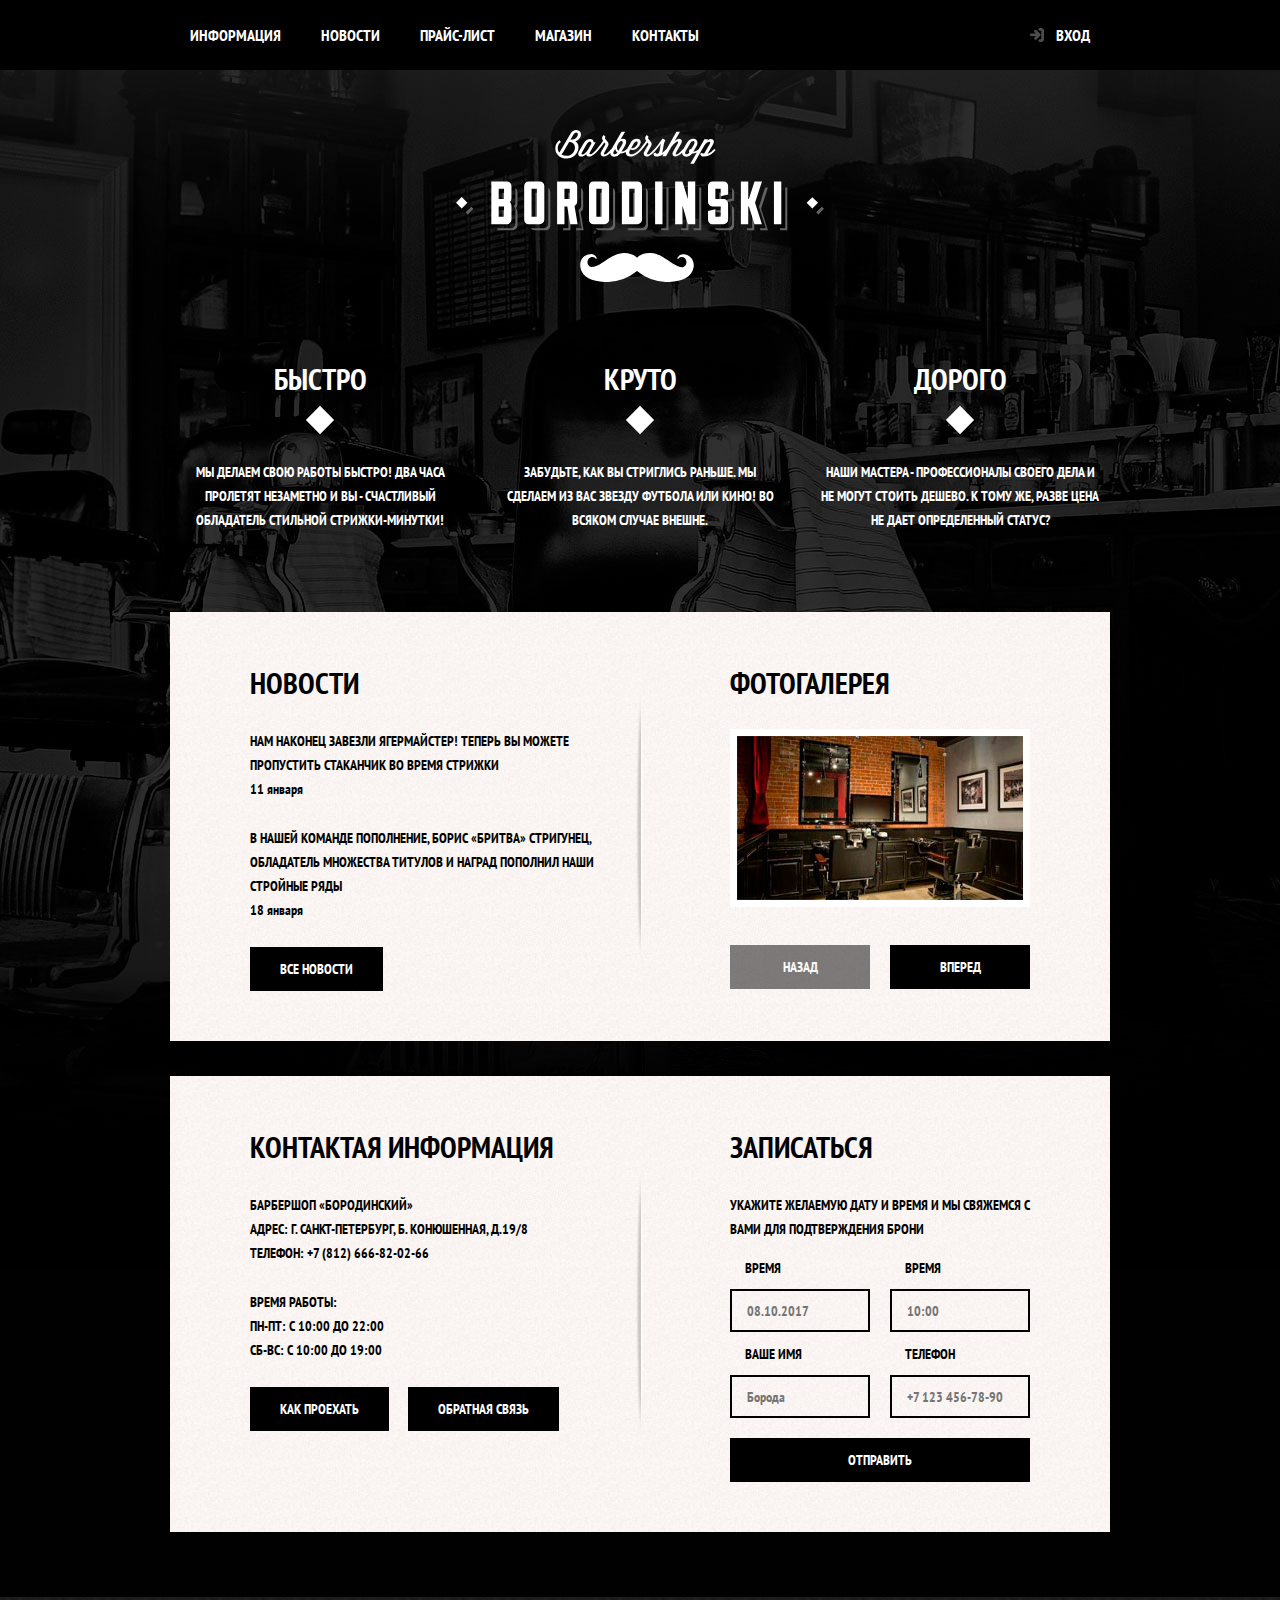
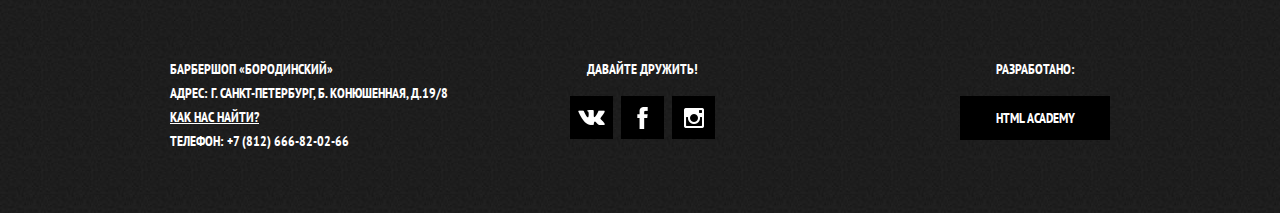
<file: index.html>
<!DOCTYPE html>
<html lang="ru">
	<head>
		<meta charset="utf-8">
		<title>Барбершоп «Бородинский»</title>
		<link href="https://fonts.googleapis.com/css?family=PT+Sans+Narrow:400,700&display=swap" rel="stylesheet">
		<link rel="stylesheet" type="text/css" href="css/normalize.css">
		<link rel="stylesheet" type="text/css" href="css/common.css">
		<link rel="stylesheet" type="text/css" href="css/style.css">	
	</head>

	<body class="inner-page">

		<header class="main-header">
			<nav class="main-navigation">
				<a class="main-header-logo">
					<img src="img/index-logo.svg" width="368" height="153" alt="Логотип барбершопа «Бородинский»">
				</a>
				<div class="main-navigation-wrapper">
					<div class="container">
						<ul class="site-navigation">
							<li><a href="info.html">Информация</a></li>
							<li><a href="news.html">Новости</a></li>
							<li><a href="price.html">Прайс-лист</a></li>
							<li><a href="catalog.html">Магазин</a></li>
							<li><a href="contacts.html">Контакты</a></li>
						</ul>
						<ul class="user-navigation">
							<li><a class="login-link" href="login.html">Вход</a></li>
						</ul>
					</div>	
				</div>
			</nav>
		</header>

			<main class="container">

				<h1 class="visually-hidden">Барбершоп «Бородинский»</h1>

				<section class="features">
					<h2 class="visually-hidden">Преимущества</h2>
					<ul class="features-list">
						<li class="feature-item">
							<h3>Быстро</h3>
							<p>Мы делаем свою работы быстро! Два часа пролетят незаметно и вы - счастливый обладатель стильной стрижки-минутки!</p>
						</li>
						<li class="feature-item">
							<h3>Круто</h3>
							<p>Забудьте, как вы стриглись раньше. Мы сделаем из вас звезду футбола или кино! Во всяком случае внешне.</p>
						</li>
						<li class="feature-item">
							<h3>Дорого</h3>
							<p>Наши мастера - профессионалы своего дела и не могут стоить дешево. К тому же, разве цена не дает определенный статус?</p>
						</li>
					</ul>
				</section>
				
				<div class="index-columns">
					<section class="news">
						<h2>Новости</h2>
						<ul class="news-list">
							<li class="news-item">
								<p>Нам наконец завезли Ягермайстер! Теперь вы можете пропустить стаканчик во время стрижки</p>
								<time datetime="2016-01-11">11 января</time>
							</li>
							<li class="news-item">
								<p>В нашей команде пополнение, Борис «Бритва» Стригунец, обладатель множества титулов и наград пополнил наши стройные ряды</p>
								<time datetime="2016-01-18">18 января</time>
						 	</li>
						</ul>
						<a class="button" href="news.html">Все новости</a>
					</section>

					<section class="gallery">
						<h2>Фотогалерея</h2>
						<div class="gallery-container">
							<figure class="gallery-content">
								<a href="#">
									<img src="img/studio.jpg" width="286" height="164" alt="Интерьер">
								</a>
							</figure>
							<button class="button gallery-button gallery-button-back disabled">Назад</button>
							<button class="button gallery-button gallery-button-next">Вперед</button>
						</div>
					</section>
				</div>

				<div class="index-columns">
					<section class="contacts">
						<h2>Контактая информация</h2>
						<p>
							Барбершоп «Бородинский»<br>
							Адрес: г. Санкт-Петербург, Б. Конюшенная, д.19/8<br>
							Телефон: +7 (812) 666-82-02-66
						</p>
						<p>
							Время работы:<br>
							пн-пт: с 10:00 до 22:00<br>
							сб-вс: с 10:00 до 19:00
						</p>
						<a class="button" href="map.html">Как проехать</a>
						<a class="button" href="contacts.html">Обратная связь</a>
					</section>
				
					<section class="appointment">
						<h2>Записаться</h2>
						<p class="appointment-info">Укажите желаемую дату и время и мы свяжемся с вами для подтверждения брони</p>
						<form class="appointment-form" action="https://echo.htmlacademy.ru" method="post">
							<p class="appointment-item">
								<label for="appointment-data">Время</label>
								<input id="appointment-data" type="text" name="date" value="" placeholder="08.10.2017">
							</p>
							<p class="appointment-item">
								<label for="appointment-time">Время</label>
								<input id="appointment-time" type="text" name="time" value="" placeholder="10:00">
							</p>
							<p class="appointment-item">
								<label for="appointment-name">Ваше имя</label>
								<input id="appointment-name" type="text" name="name" value="" placeholder="Борода">
							</p>
							<p class="appointment-item">
								<label for="appointment-phone">Телефон</label>
								<input id="appointment-phone" type="tel" name="phone" value="" placeholder="+7 123 456-78-90">
							</p>
							<button class="button" type="submit">Отправить</button>
						</form>
					</section>
				</div>	
			</main>
		<footer class="main-footer">
			<div class="container">
				<p class="footer-contacts">
					Барбершоп «Бородинский»<br>
					Адрес: г. Санкт-Петербург, Б. Конюшенная, д.19/8<br>
					<a href="map.html">Как нас найти?</a><br>
					Телефон: +7 (812) 666-82-02-66
				</p>
				<div class="footer-social">
					<b>Давайте дружить!</b>
					<ul>
						<li><a href="#" class="social-button vk"><span class="visually-hidden">Вконтакте</span></a></li>
						<li><a href="#" class="social-button fb"><span class="visually-hidden">Фэйсбук</span></a></li>
						<li><a href="#" class="social-button inst"><span class="visually-hidden">Инстаграм</span></a></li> 
					</ul>	
				</div>

				<div class="footer-copyright">
					<b>Разработано:</b>
					<a href="#" class="button">HTML Academy</a>
				</div>
			</div>
		</footer>

		<section class="modal modal-login">
			<h2>Личный кабинет</h2>
			<p class="modal-description">Введите пожалуйста свой логин и пароль</p>
			<form class="login-form" action="https://echo.htmlacademy.ru" method="post">
				<p>
					<label class="visually-hidden" for="user-login">Логин</label>
					<input class="login-icon-user" id="user-login" type="text" name="login" placeholder="Логин">
				</p>
				<p>
					<label class="visually-hidden" for="user-password">Пароль</label>
					<input class="login-icon-password" id="user-password" type="password" name="password" placeholder="Пароль">
				</p>
				<p class="login-help">
					<label class="login-checkbox">
						<input type="checkbox" name="remember" class="visually-hidden">
						<span class="checkbox-indicator"></span>
						Запомните меня
					</label>
					<a class="restore" href="#">Я забыл пароль!</a>
				</p>
				<button class="button" type="sumbit">Войти</button>
			</form>
			<button class="modal-close" type="button">Закрыть</button>
		</section>

		<section class="modal modal-map">
			<h2 class="visually-hidden">Как до нас добраться</h2>
			<p>
				<img src="img/map.jpg" width="780" height="560" alt="Офис компании по адресу ул. Большая Конюшенная 19/8, Санкт-Петербург">
			</p>
			<button class="modal-close" type="button">Закрыть</button>
		</section>

	</body>
	
</html>
</file>
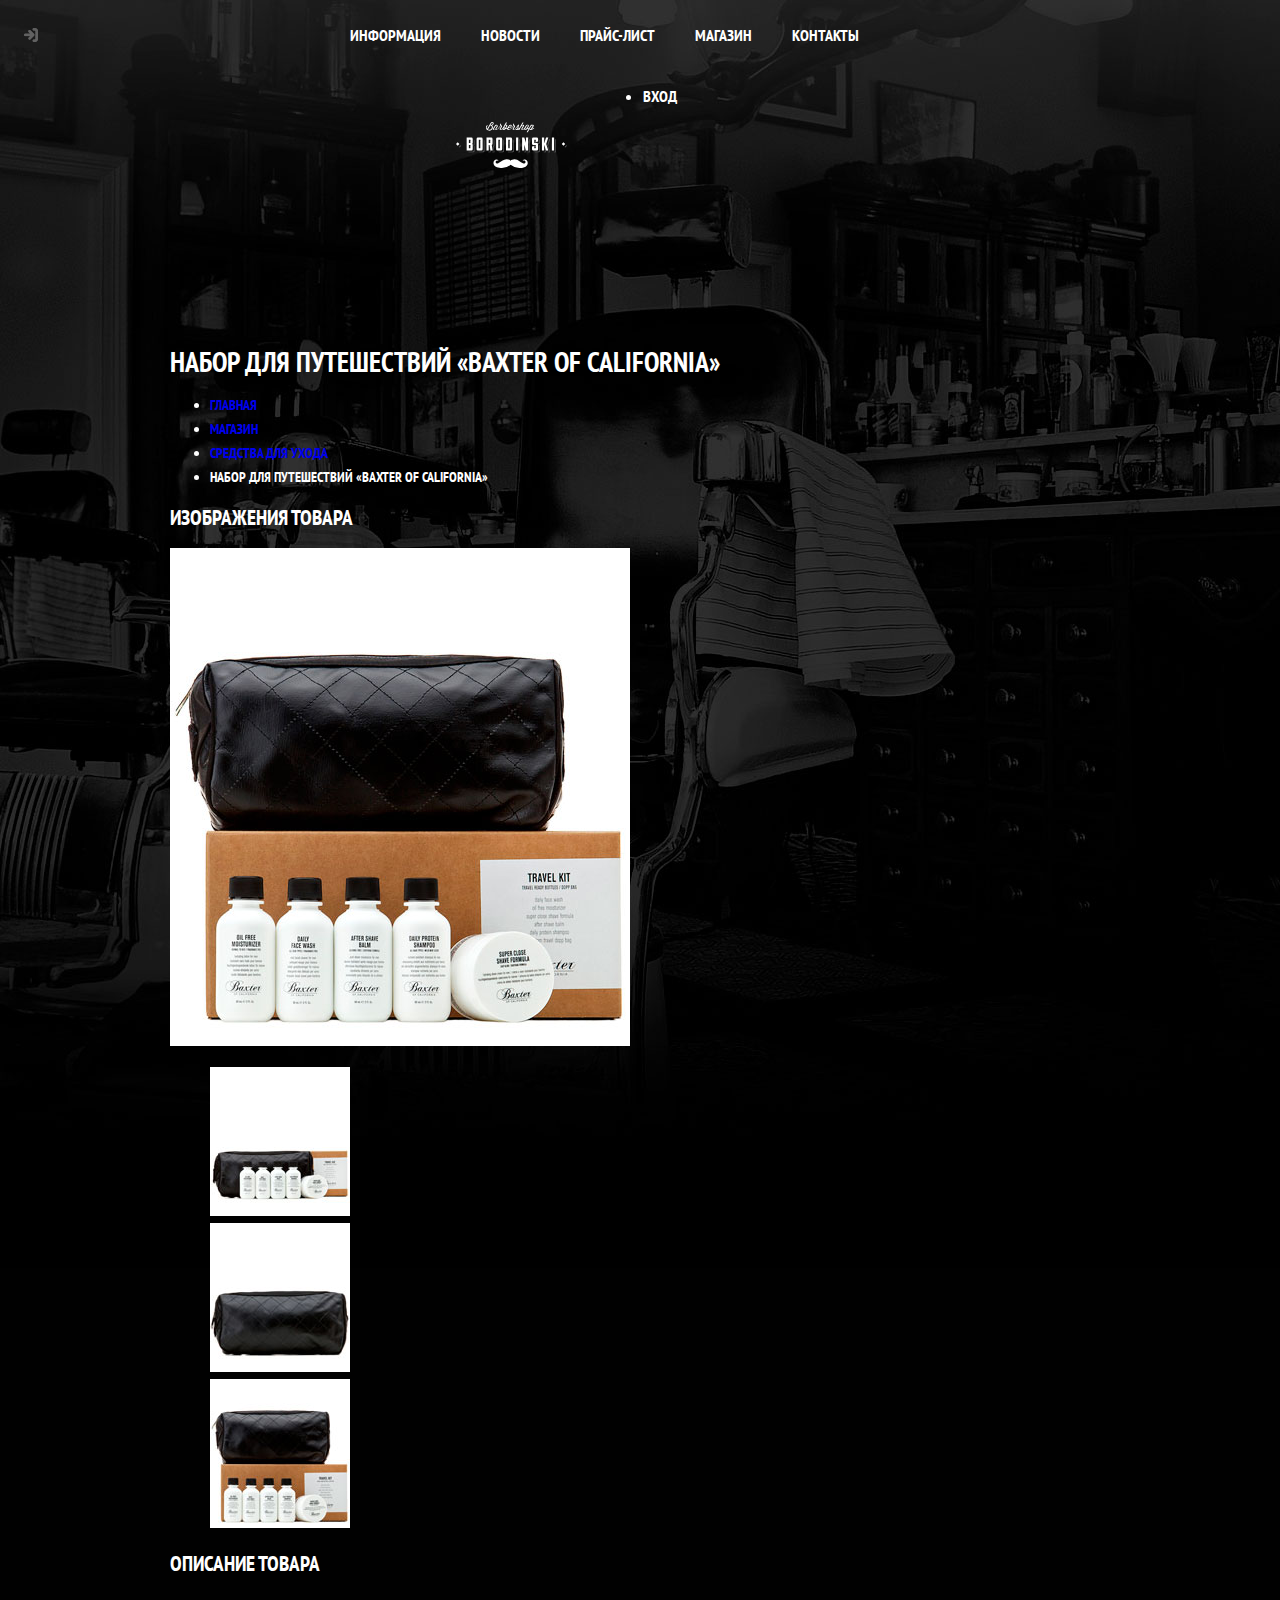
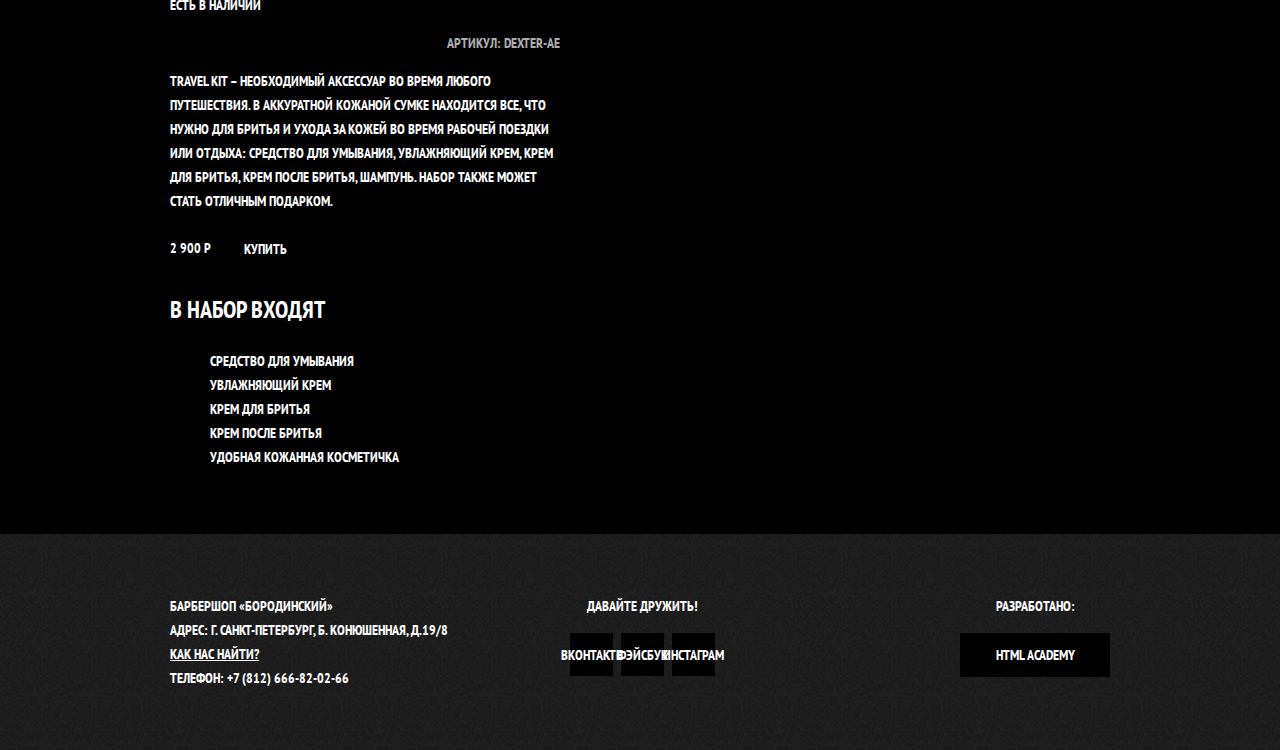
<file: catalog-item.html>
<!DOCTYPE html>
<html lang="ru">
	<head>
		<meta charset="utf-8">
		<title>Барбершоп «Бородинский»</title>
		<link href="https://fonts.googleapis.com/css?family=PT+Sans+Narrow:400,700&display=swap" rel="stylesheet">
		<link rel="stylesheet" type="text/css" href="css/normalize.css">
		<link rel="stylesheet" type="text/css" href="css/common.css">
		<link rel="stylesheet" type="text/css" href="css/style.css">
		<link rel="stylesheet" type="text/css" href="css/catalog-item.css">	
	</head>

	<body class="inner-page">

		<header class="main-header">
			<nav class="main-navigation container">
				<a class="main-header-logo" href="index.html">
					<img src="img/index-logo.svg" width="111" height="24" alt="Логотип барбершопа «Бородинский»">
				</a>
				<ul class="site-navigation">
					<li><a href="info.html">Информация</a></li>
					<li><a href="news.html">Новости</a></li>
					<li><a href="price.html">Прайс-лист</a></li>
					<li><a class="site-navigation-current" href="catalog.html">Магазин</a></li>
					<li><a href="contacts.html">Контакты</a></li>
				</ul>
				<ul class="user-navigarion">
				<li class="login-link" href="login.html">Вход</li>
				</ul>
			</nav>
		</header>
			
			<main class="container">

				<h1 class="page-title">Набор для путешествий «Baxter of California»</h1>

				<ul class="breadcrumbs">
					<li><a href="index.html">Главная</a></li>
					<li><a href="#">Магазин</a></li>
					<li><a href="#">Средства для ухода</a></li>
					<li class="breadcrumbs-current">Набор для путешествий «Baxter of California»</li>
				</ul>

				<div class="catalog-columns">
					
					<section class="product-photos">
						<h2 class="hidden">Изображения товара</h2>
						<p class="product-photos-full">
							<img src="img/product-big.jpg" width="460" height="498" align="Фото всего набора">
						</p>
						<ul class="product-photo-preview">
							<li><img src="img/product-small-1.jpg" width="140" height="149"></li>
							<li><img src="img/product-small-2.jpg" width="140" height="149"></li>
							<li><img src="img/product-small-3.jpg" width="140" height="149"></li>
						</ul>
					</section>

					<section class="product-info">
						<h2 class="hidden">Описание товара</h2>
						<p class="product-availablity">Есть в наличии</p>
						<p class="product-article">Артикул: dexter-ae</p>
						<p class="product-text">Travel Kit – необходимый аксессуар во время любого путешествия. В аккуратной кожаной сумке находится все, что нужно для бритья и ухода за кожей во время рабочей поездки или отдыха: средство для умывания, увлажняющий крем, крем для бритья, крем после бритья, шампунь. Набор также может стать отличным подарком.</p>
						<p class="catalog-item-price">
							<b>2 900 Р</b>
							<a class="button" href="#">Купить</a>
						</p>
						<h3>В набор входят</h3>
							<ul>
								<li>Средство для умывания</li>
								<li>Увлажняющий крем</li>
								<li>Крем для бритья</li>
								<li>Крем после бритья</li>
								<li>Удобная кожанная косметичка</li>
							</ul>
					</section>

				</div>

			</main>

		<footer class="main-footer">
			<div class="container">
				<p class="footer-contacts">
					Барбершоп «Бородинский»<br>
					Адрес: г. Санкт-Петербург, Б. Конюшенная, д.19/8<br>
					<a href="map.html">Как нас найти?</a><br>
					Телефон: +7 (812) 666-82-02-66
				</p>
				<div class="footer-social">
					<b>Давайте дружить!</b>
					<ul>
						<li><a href="#" class="social-button">Вконтакте</a></li>
						<li><a href="#" class="social-button">Фэйсбук</a></li>
						<li><a href="#" class="social-button">Инстаграм</a></li> 
					</ul>	
				</div>

				<div class="footer-copyright">
					<b>Разработано:</b>
					<a href="#" class="button">HTML Academy</a>
				</div>
			</div>
		</footer>

		<section class="modal modal-login">
			<h2>Личный кабинет</h2>
			<p>Введите свой логин и пароль.</p>
			<!-- Здесь будет форма -->
			<span class="modal-close">x</span>
		</section>

		<section class="modal modal-map">
			<h2 class="hidden">Как добраться</h2>
			<span class="modal-close">x</span>
		</section>

	</body>
</html>
</file>
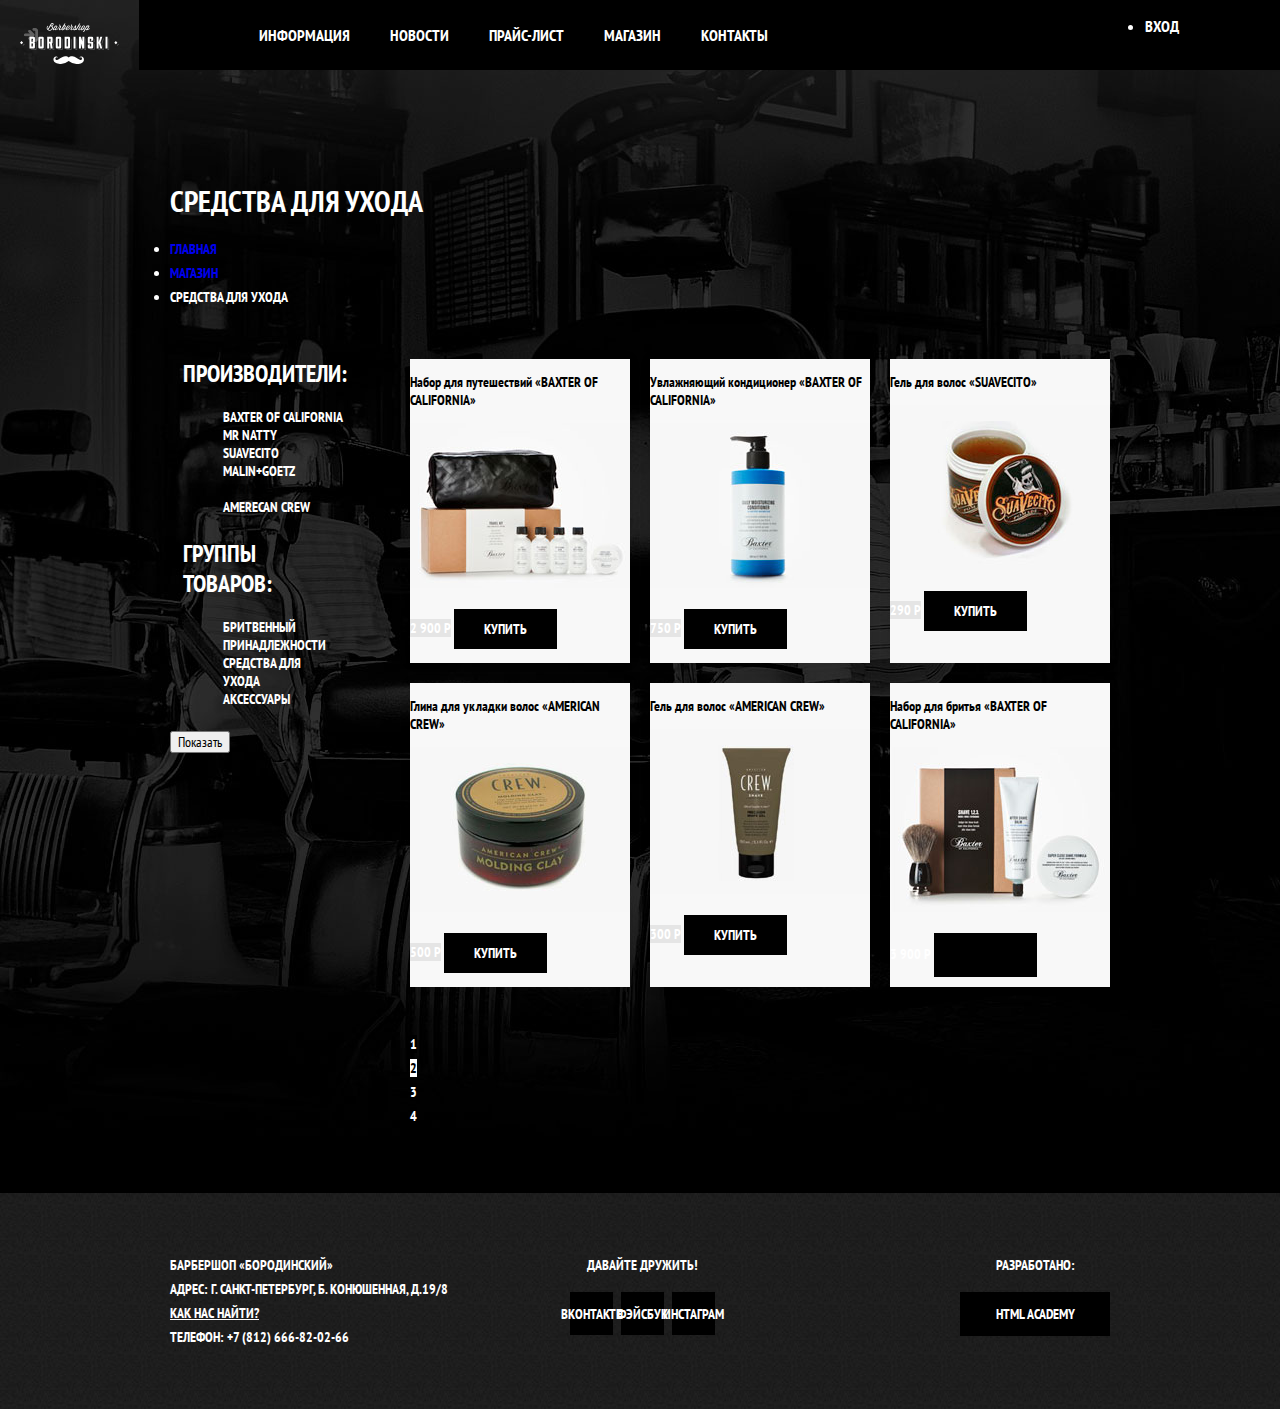
<file: catalog.html>
<!DOCTYPE html>
<html lang="ru">
	<head>
		<meta charset="utf-8">
		<title>Барбершоп «Бородинский»</title>
		<link href="https://fonts.googleapis.com/css?family=PT+Sans+Narrow:400,700&display=swap" rel="stylesheet">
		<link rel="stylesheet" type="text/css" href="css/normalize.css">
		<link rel="stylesheet" type="text/css" href="css/common.css">
		<link rel="stylesheet" type="text/css" href="css/style.css">
		<link rel="stylesheet" type="text/css" href="css/catalog.css">	
	</head>
	
	<body class="inner-page">

		<header class="main-header">
			<nav class="main-navigation">
				<a class="main-header-logo" href="index.html">
					<img src="img/index-logo.svg" width="111" height="24" alt="Логотип барбершопа «Бородинский»">
				</a>
				<div class="main-navigation-wrapper">
					<div class="container">
						<ul class="site-navigation">
							<li><a href="info.html">Информация</a></li>
							<li><a href="news.html">Новости</a></li>
							<li><a href="price.html">Прайс-лист</a></li>
							<li><a class="site-navigation-current" href="catalog.html">Магазин</a></li>
							<li><a href="contacts.html">Контакты</a></li>
						</ul>
						<ul class="user-navigarion">
							<li class="login-link" href="login.html">Вход</li>
						</ul>
					</div>
				</div>
			</nav>
		</header>
			
			<main class="container">
				<h1 class="page-title">Средства для ухода</h1>
					<ul class="breadcrumbs">
						<li><a href="index.html">Главная</a></li>
						<li><a href="catalog.html">Магазин</a></li>
						<li class="breadcrumbs-current">Средства для ухода</li>
					</ul>

				<div class="catalog-columns">
					
					<section class="filters">
						<h2 class="visually-hidden">Фильтр товаров</h2>
						<form class="filter" method="get" action="https://echo.htmlacademy.ru">
							<fieldset>
								<legend>Производители:</legend>
								<ul>
									<li class="filer-option">
										<input class="visually-hidden filter-input filer-input-checkbox" type="checkbox" name="baxter-of-california" id="filter-baxter-of-california" checked>
										<label for="filter-baxter-of-california">Baxter of California</label>
									</li>
									<li class="filter-accessorieser-option">
										<input class="visually-hidden filter-input filer-input-checkbox" type="checkbox" name="mr-natty" id="filter-mr-natty">
										<label for="filter-mr-natty">Mr Natty</label>
									</li>
									<li class="filter-option">
										<input class="visually-hidden filter-input filer-input-checkbox" type="checkbox" name="suavecito" id="filter-suavecito" checked>
										<label for="filter-suavecito">Suavecito</label>
									</li>
									<li class="filter-option">
										<input class="visually-hidden filter-input filer-input-checkbox" type="checkbox" name="malin-goetz" id="filter-malin-goetz">
										<label for="filter-malin-goetz">Malin+Goetz</label>
									</li>
									<li class="filter-option">
										<input class="visually-hidden filter-input filer-input-checkbox" type="checkbox" name="myrrays" id="filter-myrrays" disabled>
										<label for="filter-myrrays">Myrray's</label>
									</li>
									<li class="filter-option">
										<input class="visually-hidden filter-input filer-input-checkbox" type="checkbox" name="american-crew" id="filter-american-crew" checked>
										<label for="filter-american-crew">Amerecan Crew</label>
									</li>
								</ul>
							</fieldset>
							<fieldset>
								<legend>Группы товаров:</legend>
								<ul>
									<li class="filer-option">
										<input class="visually-hidden filter-input filer-input-radio" type="radio" name="product-group" value="accessories" id="filter-shave">
										<label for="filter-shave">Бритвенный принадлежности</label>
									</li>
									<li class="filer-option">
										<input class="visually-hidden filter-input filer-input-radio" type="radio" name="product-group" value="accessories" id="filter-care">
										<label for="filter-care">Средства для ухода</label>
									</li>
									<li class="filer-option">
										<input class="visually-hidden filter-input filer-input-radio" type="radio" name="product-group" value="accessories" id="filter-accessories">
										<label for="filter-accessories">Аксессуары</label>
									</li>
								</ul>
							</fieldset>
							<button type="sumbit">Показать</button>
						</form>
					</section>

					<section class="catalog">
						<h2 class="visually-hidden">Список средств для ухода</h2>
						<ul class="catalog-list">
							<li class="catalog-item">
								<a href="catalog-item.html">
									<h3>
										<span class="catalog-category">Набор для путешествий</span>
										<span class="catalog-item-title">«Baxter of California»</span>
									</h3>
									<p class="catalog-item-image">
										<img src="img/product-1.jpg" width="220" height="165" align="Набор для путешествий «Baxter of California»">
									</p>
								</a>
									<p class="catalog-item-price">
									<b>2 900 Р</b>
									<a class="button" href="#">Купить</a>
								</p>	
							</li>
							<li class="catalog-item">
								<a href="catalog-item.html">
									<h3>
										<span class="catalog-category">Увлажняющий кондиционер</span>
										<span class="catalog-item-title">«Baxter of California»</span>
									</h3>
									<p class="catalog-item-image">
										<img src="img/product-2.jpg" width="220" height="165" alt="Увлажняющий кондиционер «Baxter of California»">
									</p>
								</a>
								<p class="catalog-item-price">
									<b>750 Р</b>
									<a class="button" href="#">Купить</a>
								</p>
							</li>
							<li class="catalog-item">
								<a href="catalog-item.html">
									<h3>								
										<span class="catalog-category">Гель для волос</span>
										<span class="catalog-item-title">«SUAVECITO»</span>
									</h3>
									<p class="catalog-item-image">								
										<img src="img/product-3.jpg" width="220" height="165" alt="Гель для волос «SUAVECITO»">
									</p>
								</a>	
								<p class="catalog-item-price">
									<b>290 Р</b>
									<a class="button" href="#">Купить</a>
								</p>
							</li>
							<li class="catalog-item">
								<a href="catalog-item.html">
									<h3>
										<span class="catalog-category">Глина для укладки волос</span>
										<span class="catalog-item-title">«American crew»</span>
									</h3>
									<p class="catalog-item-image">	
										<img src="img/product-4.jpg" width="220" height="165" alt="Глина для укладки волос «American crew»">
									</p>
								</a>	
								<p class="catalog-item-price">
									<b>500 Р</b>
									<a class="button" href="#">Купить</a>
								</p>
							</li>
							<li class="catalog-item">
								<a href="catalog-item.html">
									<h3>
										<span class="catalog-category">Гель для волос</span>
										<span class="catalog-item-title">«AMERICAN CREW»</span>
									</h3>
									<p class="catalog-item-image">
									
										<img src="img/product-5.jpg" width="220" height="165" alt="Гель для волос «AMERICAN CREW»">
									</p>
								</a>	
								<p class="catalog-item-price">
									<b>300 Р</b>
									<a class="button" href="#">Купить</a>
								</p>							
							</li>
							<li class="catalog-item">
								<a href="catalog-item.html">
									<h3>
										<span class="catalog-category">Набор для бритья</span>
										<span class="catalog-item-title">«Baxter of California»</span>
									</h3>
									<p class="catalog-item-image">
										<img src="img/product-6.jpg" width="220" height="165" alt="Набор для бритья «Baxter of California»">
									</p>
								</a>
								<p class="catalog-item-price"></p>
									<b>3 900 Р</b>
									<a class="button" href="#">Купить</a>
							</li>
						</ul>
						<ul class="pagination-list">
							<li class="pagination-item"><a href="#">1</a></li>
							<li class="pagination-item pagination-item-current"><a>2</a></li>
							<li class="pagination-item"><a href="#">3</a></li>
							<li class="pagination-item"><a href="#">4</a></li>
						</ul>
					</section>
				</div>
			</main>

		<footer class="main-footer">
			<div class="container">
				<p class="footer-contacts">
					Барбершоп «Бородинский»<br>
					Адрес: г. Санкт-Петербург, Б. Конюшенная, д.19/8<br>
					<a href="map.html">Как нас найти?</a><br>
					Телефон: +7 (812) 666-82-02-66
				</p>
				<div class="footer-social">
					<b>Давайте дружить!</b>
					<ul>
						<li><a href="#" class="social-button">Вконтакте</a></li>
						<li><a href="#" class="social-button">Фэйсбук</a></li>
						<li><a href="#" class="social-button">Инстаграм</a></li> 
					</ul>	
				</div>

				<div class="footer-copyright">
					<b>Разработано:</b>
					<a href="#" class="button">HTML Academy</a>
				</div>
			</div>
		</footer>

		<section class="modal modal-login">
			<h2>Личный кабинет</h2>
			<p>Введите свой логин и пароль.</p>
			<form class="login-form" action="https://echo.htmlacademy.ru" method="post">
				<p>
					<label class="visually-hidden" for="user-login">Логин</label>
					<input class="login-icon-user" id="user-login" type="text" name="login" placeholder="Логин">
				</p>
				<p>
					<label class="visually-hidden" for="user-password">Пароль</label>
					<input class="login-icon-password" id="user-password" type="password" name="password" placeholder="Пароль">
				</p>
				<p class="login-password-info">
					<input class="visually-hidden" id="login-password-info" type="checkbox" name="remember" class="visually-hidden">
					<span class="checkbox-indicator"></span>
					<label for="login-password-info">Запомните меня</label>
					<a class="restore" href="#">Я забыл пароль!</a>
				</p>
				<button class="button" type="sumbit">Войти</button>
			</form>
			<button class="modal-close" type="button">Закрыть</button>
		</section>

		<section class="modal modal-map">
			<h2 class="visually-hidden">Как добраться</h2>
			<p>
				<img src="img/map.jpg" width="780" height="560" alt="Офис компании по адресу ул. Большая Конюшенная 19/8, Санкт-Петербург">
			</p>
			<button class="modal-close" type="button">Закрыть</button>
		</section>

	</body>
</html>
</file>
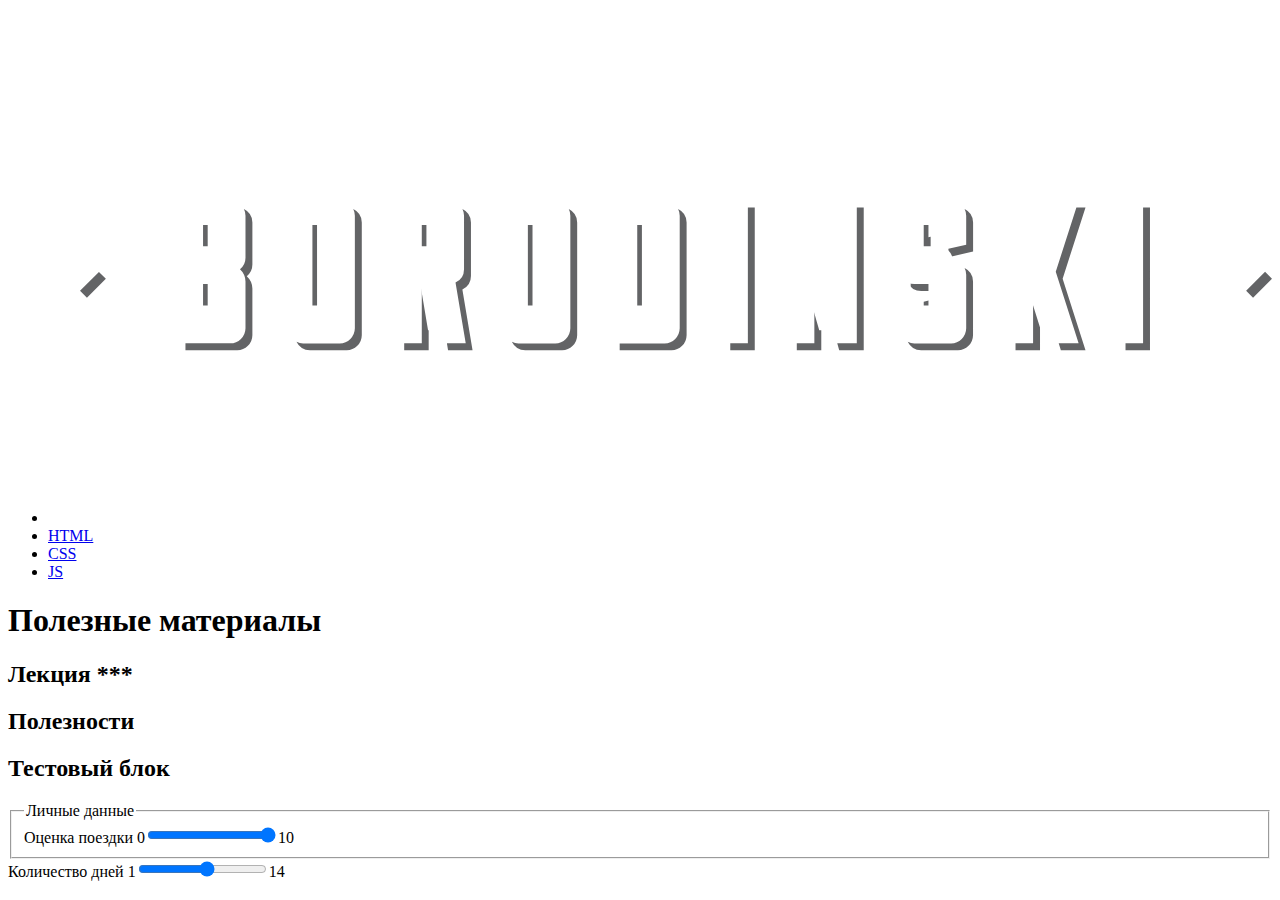
<file: README.html>
<!DOCTYPE html>
<html lang="ru">
	<head>
		<meta charset="utf-8">
		<title>README</title>
	</head>
	<body>

		<header class="main-header">
			<nav class="main-navigation">
				<ul class="site-navigation">
					<li><img src="img/index-logo.svg"></li>
					<li ><a class="site-navigation-current" href="html.html">HTML</a></li>
					<li><a href="css.html">CSS</a></li>
					<li><a href="js.hrml">JS</a></li>
				</ul>
		</header>

		<main class="container">
			<h1 class="page-title">Полезные материалы</h1>

			<section class="lesson">
				<h2 class="lesson-title">Лекция ***</h2>
			</section>



			<section class="useful">
				<h2 class="useful-title">Полезности</h2>

				<!-- HTML -->

				<!-- CSS -->

				<!-- JS -->
				    <script>
      				if (window.localStorage) {
       					var elements = document.querySelectorAll('[name]');

						for (var i = 0, length = elements.length; i < length; i++) {
						 	(function(element) {
							var name = element.getAttribute('name');

				        		element.value = localStorage.getItem(name) || '';

				        		element.onkeyup = function() {
				        			localStorage.setItem(name, element.value);
				         		};
				        	})(elements[i]);
				        }
				      }
				    </script>
			</section>

			<section class="test">
				<h2 class="test-title">Тестовый блок</h2>


      <form action="https://echo.htmlacademy.ru" method="post" oninput="ИМЯ_АУТПУТА.value=ИМЯ_ИНПУТА.value">

      	<!-- ИСПЫТАНИЕ -->
        <fieldset>
        <legend>Личные данные</legend>
       
        <div class="half-width">

        <label for="rating">Оценка поездки</label>

        0<input type="range" id="field-range-id" name="field-range-name" max="10" value=10 step="1">10 


        <output for="field-range" name="field-range-output-name" id="field-range-output-id"></output>
    
		<output for="field-range" name="daysoutput" id="field-range-output"></output>

        </div>
        </fieldset>

		<!-- ПРАКИКА -->
		<form action="https://echo.htmlacademy.ru" method="post" oninput="daysoutput.value=dayscount.value">
			
		<div class="half-width">
          <label for="dayscount">Количество дней</label>
          1<input type="range" id="dayscount" name="dayscount" min="1" max="14" step="1">14
        </div>
        <div class="half-width output-area">
          <!-- Область для вывода значения -->
          <output for="field-range" name="daysoutput" id="field-range-output"></output>
        </div>



      </form>
    </main>
    <footer class="page-footer"></footer>
  </body>
</html>


			</section>

		</main>

		<footer></footer>
	</body>
</html>
</file>
<file: css/common.css>
/*Base style start*/

body {
	margin: 0;
	padding: 0;

	font-family: "PT Sans Narrow", Arial, sans-serif;
	font-size: 14px;
	line-height: 24px;
	font-weight: 700;
	color: #fff;
	text-transform: uppercase;

	background-color: #000;
	background-image: url("../img/bg.jpg");
	background-position: top center;
	background-repeat: no-repeat;
}

a {
	text-decoration: none;
}

img {
	max-width: 100%;
	height: auto;
}

.visually-hidden:not(:focus):not(:active),
input[type="checkbox"].visually-hidden,
input[type="radio"].visually-hidden {
	position: absolute;
	width: 1px;
	height: 1px;
	margin: -1px;
	border: 0;
	padding: 0;
	white-space: nowrap;
	clip-path: inset(100%);
	clip: rect(0 0 0 0);
	overflow: hidden;
}

.button {
	display: inline-block;
	padding: 10px 30px;
	margin-right: 16px;

	font: inherit;
	text-align: center;
	color: #fff;
	vertical-align: middle;
	text-transform: uppercase;

	background-color: #000;
	border: none;
}

.button:hover,
.button:focus,
.button:active {
	background-color: #663d15;
}

.button.disabled,
.button:disabled {
	cursor: default;
	opacity: 0.5;
	background-color: #000;
}

/*Base style end*/
</file>
<file: css/style.css>
/*Main page start*/

.main-navigation {
	font-size: 16px;
	line-height: 20px;
	color: #fff;
}

.site-navigation {
	display: flex;
	flex-wrap: wrap;

	width: 620px;
	margin: 0;
	padding: 0;
}

.user-navigation {
	display: flex;
	max-width: 140px;
	margin: 0;
	padding: 0;
}

.user-navigation .login-link {
	padding: ;
	position: relative;
	padding-left: 50px;
}

.login-link::before {
	content: "";
	position: absolute;
	top: 28px;
	left: 24px;

	width: 16px;
	height: 18px;
	
	background-image: url("../img/login.png");
	opacity: 0.3;
	background-repeat: no-repeat;
	background-position:  0 0;
}

.login-link:hover::before,
.login-link:focus::before,
.login-link:active::before {
	opacity: 1;
}

.site-navigation,
.user-navigation {
	list-style: none;
}

.site-navigation a,
.user-navigation a {
	display: block;
	padding: 25px 20px;

	vertical-align: middle;
	color: #fff;
}

.site-navigation a:hover,
.site-navigation a:focus,
.user-navigation a:hover,
.user-navigation a:focus {
	background-color: #242424;
}


.features-list {
	list-style: none;
}

.feature-item {
	text-align: center;
}

.feature-item h3 {
	position: relative;

	margin: 0;
	margin-bottom: 60px;

	font-size: 30px;
	line-height: 42px;
}

.feature-item h3::after {
	content: "";

	position: absolute;
	bottom: -30px;
	left: 50%;
	margin-left: -10px; 

	width: 20px;
	height: 20px;

	background-color: #fff;

	transform: rotate(45deg);
}

.feature-item p {
	margin: 0 10px;
}

.index-columns {
	color: #000;

	background-color: #f8f5f2;
	background-image: 
		url(../img/shadow.png),
		url("../img/pattern-light.jpg");
	background-position: center, 0 0;
	background-repeat: no-repeat, repeat;
}

.index-columns h2 {
	margin: 0;
	margin-bottom: 25px;

	font-size: 30px;
	line-height: 42px;
}

.features-list {
	text-align: center;
}

.news-list {
	margin: 0;
	margin-bottom: 25px;
	padding: 0;

	list-style: none;
}

.news-item {
	margin-bottom: 25px;
}

.news-item p {
	margin: 0;
}

.news-item time {
	text-transform: none;
}

.gallery-content {
	background-color: #ccc;
	border: 7px solid #fff;
}

.appointment-item input {
	font: inherit;

	background-color: transparent;
	border: 2px solid #000;
}

.appointment-item input:focus {
	border-color: #663d15;
}

/*Main page end*/

/*Footer start*/

.main-footer {
	color: #fff;

	background-color: #212121;
	background-image: url("../img/pattern-dark.jpg");
	background-position: 0 0;
	background-repeat: repeat;
}

.footer-contacts a {
	color: #fff;
	text-decoration: underline;
}

.footer-contacts a:hover,
.footer-contacts a:focus {
	text-decoration: none;
}

.footer-social {
	text-align: center;
}

.footer-social b {
	display: block;
	margin-bottom: 15px;
} 

.footer-social ul {
	display: flex;
	justify-content: space-between;
	flex-wrap: wrap; 

	margin: 0;
	padding: 0;
	list-style: none;
}


.social-button {
	display: flex;
	align-items: center;
	justify-content: center;
	height: 43px;
	width: 43px;

	color: #fff;
	background-position: 50% 50%;
	background-repeat: no-repeat;

	background-color: #000;
}

.social-button:hover {
	background-color: #fff;
}

.social-button.vk {
	background-image: url("../img/vk.png");
}

.social-button.vk:hover {
	background-image: url(../img/vk_hover.png);
}

.social-button.fb {
	background-image: url("../img/fb.png");
}

.social-button.fb:hover {
	background-image: url("../img/fb_hover.png");
}

.social-button.inst {
	background-image: url("../img/inst.png");
}

.social-button.inst:hover {
	background-image: url("../img/inst_hover.png");
}

.footer-copyright {
	text-align: center;
	width: 150px;
	margin: 0;
}

.footer-copyright .button {
	display: block;
	margin-right: 0;
}

.footer-copyright b {
	display: block;
	margin-bottom: 15px;
}

.footer-copyright .button:hover,
.footer-copyright .button:focus {
	color: #000;

	background-color: #fff;
}

/*Footer end*/

/*Modal login start*/

.modal {
	display: none;

	color: #000;

	background-color: #f8f3f0;
	background-image: url("../img/pattern-light.jpg");
	background-position: 0 0;
	background-repeat: repeat;
}

.modal h2 {
	font-size: 30px;
	line-height: 42px;
}

.login-form input [type="text"],
.login-form input [type="password"] {
	font:inherit;
	color: #000;
	text-transform: uppercase;

	background-color: #f9f6f3;
	border: 2px solid #000;
}

.login-form input:focus {
	border-color: 2px solid #663d15;
}

.login-chekbox:hover,
.login-chekbox:focus {
	color: #663d15;
}

.restore {
	color: #000;
	text-decoration: underline;
}

.restore:hover,
.restore:focus {
	text-decoration: none;
}

/*Modal login end*/

/*Grid styles start*/

.container {
	width: 940px;
	margin: 0 auto;
	padding: 0 10px;
}



.main-header {
	margin-bottom: 75px;
}

.main-navigation {
	display: flex;
	flex-direction: column;
	align-items: center;
}

.main-header-logo {
	order: 2;
	width: 368px;
	height: 153px;
}

.main-navigation-wrapper {
	width: 100%;
	margin-bottom: 60px;

	background-color: #000;
}

.main-navigation-wrapper .container {
	display: flex;
	justify-content: space-between;
}




.features {
	margin-bottom: 80px;
}

.features-list {
	display: flex;
	justify-content: space-between;
	margin: 0;
	padding: 0;
}

.feature-item {
	width: 300px;
}

.index-columns {
	display: flex;
	justify-content: space-between;
	padding: 50px 80px;
	margin-bottom: 35px;
}

.news {
	width: 380px;
}

.gallery {
	width: 300px;
}

.gallery-container {
	position: relative;

	height: 260px;
}

.gallery-content {
	height: 164px;
	margin: 0;
}

.gallery-content img {
	width: 286px;
	height: 164px;
}

.gallery-button {
	position: absolute;
	bottom: 0;
	box-sizing: border-box;

	width: 140px;
	margin: 0;
}

.gallery-button-back {
	left: 0;
}

.gallery-button-next {
	right: 0;
}

.contacts {
	width: 380px;
}

.contacts p {
	margin: 0;
	margin-bottom: 25px;
}

.appointment {
	width: 300px;
}

.appointment-info {
	margin: 0;
	margin-bottom: 15px;
}

.appointment-info input {
	font: inherit;

	background-color: transparent;
	border: 2px solid #663d15;
}

.appointment-form {
	display: flex;
	flex-wrap: wrap;
	justify-content: space-between;
}

.appointment-item {
	width: 140px;

	margin: 0;
	margin-bottom: 10px;
}

.appointment-item label {
	display: block;
	margin-bottom: 9px;
	margin-left: 15px;
}

.appointment-item input {
	box-sizing: border-box;
	width: 140px;
	padding-top: 8px;
	padding-right: 15px;
	padding-left: 15px;
	padding-bottom: 7px;

	font: inherit;
	background-color: transparent;
	border: 2px solid #000;
}

.appointment-item input:focus {
	border-color: #663d15;
}

.appointment .button {
	display: block;
	width: 100%;
	margin-top: 10px;
	margin-right: 0;
}

.main-footer {
	padding: 60px 0;
	margin-top: 65px;
}

.main-footer .container{
	display: flex;
}

.footer-contacts {
	width: 320px;
	margin: 0;
	margin-right: 80px;
}

.footer-social {
	width: 145px;
}

.footer-copyright {
	width: 150px;
	margin: 0px;
	margin-left: auto;
}

/*Grid styles end*/

/*Modal login start*/

.modal {
	position: fixed;

	color: #000;

	background: #f8f3f0 url("../img/pattern-light.jpg") 0 0 no-repeat;
	box-shadow: 0 30px 50px rgba(0, 0, 0, 0.7);

}

.modal-login {
	top: 120px;
	left: 50%;



	width: 300px;
	margin-left: -230px;
	padding: 50px 50px;
}

.modal-close {
	position: absolute;
	top: 0;
	right: -34px;

	width: 22px;
	height: 22px;

	font-size: 0;

	background: transparent;
	border: 0;

	cursor: pointer;
}

.modal-close::before,
.modal-close::after {
	content: "";

	position: absolute;
	top: 10px;
	left: 2px;

	width: 19px;
	height: 3px;

	background: #d0d0d0;
}

.modal-close::before {
	transform: rotate(45deg);
}

.modal-close::after {
	transform: rotate(-45deg);
}

.modal-login h2 {
	margin: 0;
	margin-bottom: 20px;

	font-size: 30px;
	line-height: 42px;
}

.modal-description {
	margin: 0;
	margin-bottom: 10px;
}

.login-form p {
	margin: 0;
	margin-bottom: 10px;
}

.login-form input[type="text"],
.login-form input[type="password"] {
	box-sizing: border-box;
	width: 300px;
	padding: 10px 15px;
	padding-right: 40px;

	font: inherit;
	color: #000;
	text-transform: uppercase;

	background-image: #f9f6f3;
	border: 2px solid #000;
}

.login-form input:focus {
	border-color: #663d15;
}



.login-icon-user {
	background-image: url(../img/user.svg);
	background-position: 270px center;
	background-repeat: no-repeat;
}

.login-icon-password {
	background-image: url(../img/lock.svg);
	background-position: 270px center;
	background-repeat: no-repeat;
}

.login-form .login-help {
	display: flex;
	flex-wrap: wrap;
	justify-content: space-between;
	margin: 15px 0;
}

.login-checkbox {
	position: relative;

	padding-left: 30px;

	cursor: pointer;
}

.login-checkbox:hover,
.login-checkbox:focus {
	color: #663d15;
}

.login-checkbox input[type="checkbox"] + .checkbox-indicator {
	position: absolute;
	top: 0;
	left: 0;

	width: 17px;
	height: 17px;

	border: 2px solid #000;
}

.login-checkbox input[type="checkbox"]:focus + .checkbox-indicator {
	border-color: #663d15;
	outline: thin dotted;
	outline: 5px auto -webkit-focus-ring-color;
}

.login-checkbox input[type="checkbox"]:checked + .checkbox-indicator::before,
.login-checkbox input[type="checkbox"]:checked + .checkbox-indicator::after {
	content: "";

	position: absolute;
	top: 8px;
	left: 1px;

	width: 15px;
	height: 2px;

	background-color: #000;
}

.login-checkbox input[type="checkbox"]:checked + .checkbox-indicator::after {
	transform: rotate(45deg);
}

.login-checkbox input[type="checkbox"]:checked + .checkbox-indicator::before {
	transform: rotate(-45deg);
}

.restore {
	color: #000;
	text-decoration: underline;
}

.restore:hover,
.restore:focus {
	text-decoration: none;
}


.login-form .button {
	width: 100%;
	margin-right: 0;
}

/*Modal login end*/

/*Modal map start*/

.modal-map {
	top: 50%;
	left: 50%;

	width: 766px;
	height: 561px;

	margin-top: -280px;
	margin-left: -390px;

	border: 7px solid white;
}

.modal-map p {
	margin: 0;
}

/*Modal map end*/
</file>
<file: css/catalog-item.css>
/*Catalog item start*/

.product-photo-preview {
	list-style: none;
}

.product-photo-preview li {
	box-shadow: 0 0 10px 2px rgba(0, 0, 0, 0, 0.1);
}

.product-photo-full {
		box-shadow: 0 0 10px 2px rgba(0, 0, 0, 0, 0.1);
}

.product-article {
	text-align: right;
	color: #aeaeae;
}

.product-price b {
	line-height: 20px;
	text-align: center;

	background-color: #e5e5e5;
}

.product-info h3 {
	font-size: 24px;
	line-height: 30px;
}

.product-info ul {
	list-style: none;
}

/*Catalog item end*/

	/*Grid styles catalog item start*/

	.product-photos {
		width: 460px;
	}

	.product-info {
		width: 390px;
	}


	/*Grid styles catalog item end*/
</file>
<file: css/catalog.css>
/*Catalog grid start*/

.page-title {
	font-size: 30px;
	line-height: 42px;
}

.breadcumbs a {
	color: #000;
}

.breadcumbs a:hover,
.breadcumbs a:focus {
	text-decoration: underline;
}

.breadcumbs-current {
	color: #aba9a7;
}

.filter fieldset {
	border: none;
}

.filter legend {
	font-size: 24px;
	line-height: 30px;
}

.filter ul {
	list-style: none;
	line-height: 18px;
}

.filter-input:hover + label,
.filter-input:focus + label {
	color: #663d15;
}

.filter-input:disabled + label {
	color: #000;

	opacity: 0.5;
}

.catalog-list {
	list-style: none;
}

.catalog-item {
	background-color: #f8f8f8;
	box-shadow: 0 0 10px rgba(0, 0, 0, 0.1);
}

.catalog-item:hover {
	box-shadow: 0 0 10px rgba(0, 0, 0, 0.2);
}

.catalog-item a {
	color: #000;
}

.catalog-item h3 {
	font-size: 14px;
	line-height: 18px;
}

.catalog-category {
	text-transform: none;
}

.catalog-item-price b {
	font-size: 14px;
	line-height: 20px;
	text-align: center;

	background-color: #e5e5e5;
}

.catalog-item-price .button {
	line-height: 20px;
	color: #fff;
}

.pagination-list {
	list-style: none;
}

.pagination-item a {
	color: #fff;

	background-color: #000;
}

.pagination-item a:hover,
.pagination-item a:focus,
.pagination-item a:active {
	background-color: #663d15;
}

.pagination-item-current a {
	color: #000;

	background-color: #fff;
}

.pagination-item-current a:hover,
.pagination-item-current a:focus,
.pagination-item-current a:active {
	color: #000;

	background-color: #fff;
}

/*Catalog grid start*/

/*Grid styles catalog start*/

.inner-page .main-header {
	margin-bottom: 50px;
}

.inner-page .main-header-logo {
	order: 0;

	width: 111px;
	height: 24px;
	padding: 23px 20px;
}

.inner-page .main-navigation {
	align-items: flex-start;
	flex-direction: row;
}

.inner-page .user-navigation {
	margin-left: auto;
}

.page-title {
	margin: 0;
	margin-bottom: 15px;
	padding: 0;
}

.breadcrumbs {
	padding: 0;
	margin: 0;
	margin-bottom: 50px;
}

.filters {
	width: 180px;
}

.catalog {
	width: 700px;
}

.catalog-columns {
	display: flex;
	justify-content: space-between;
}

.catalog-item {
	width: 220px;
	margin-bottom: 20px;
	margin-right: 20px;
}

.catalog-item:nth-child(3n) {
	margin-right: 0px;
}

.catalog-list {
	display: flex;
	flex-wrap: wrap;

	padding: 0;
	margin: 0;
	margin-bottom: 25px;

	list-style: none;
}

.pagination-list {
	padding: 0;
	margin: 0;

	list-style: none;
}

	/*Grid styles catalog end*/
</file>
